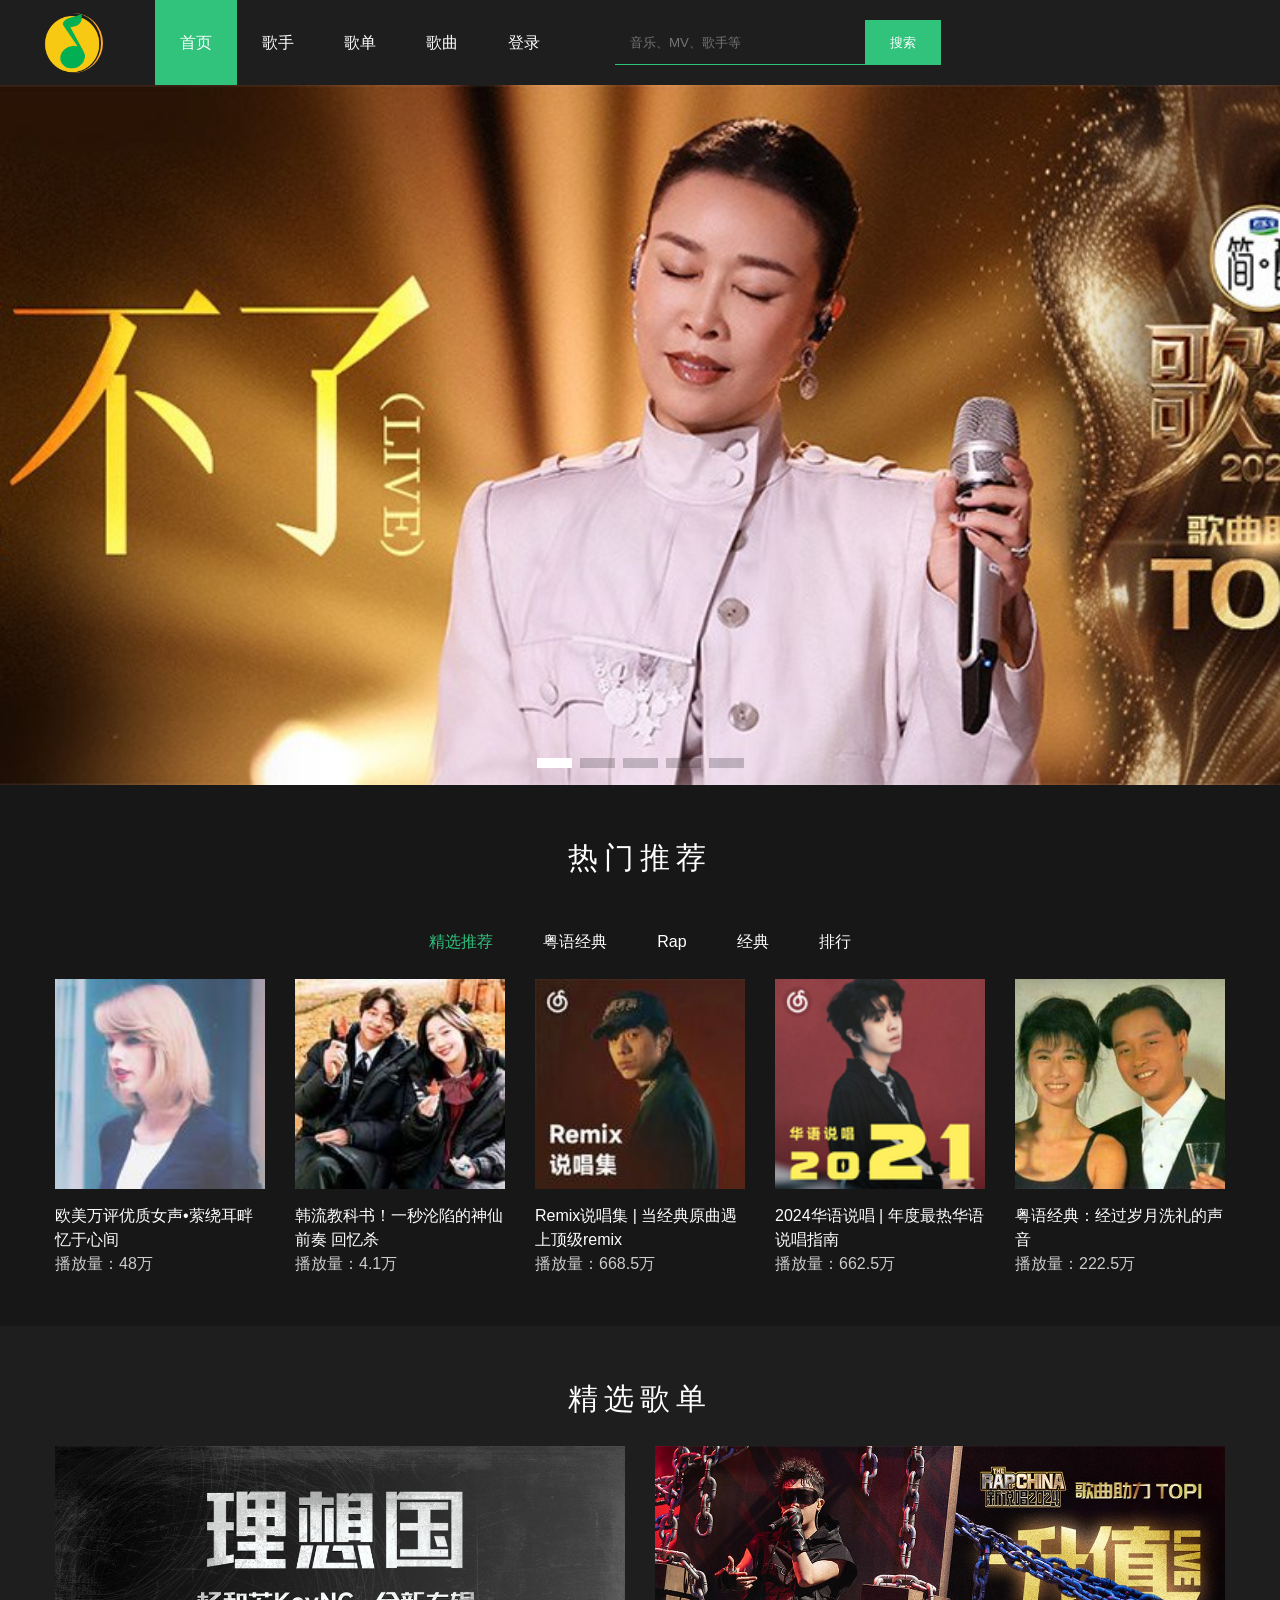
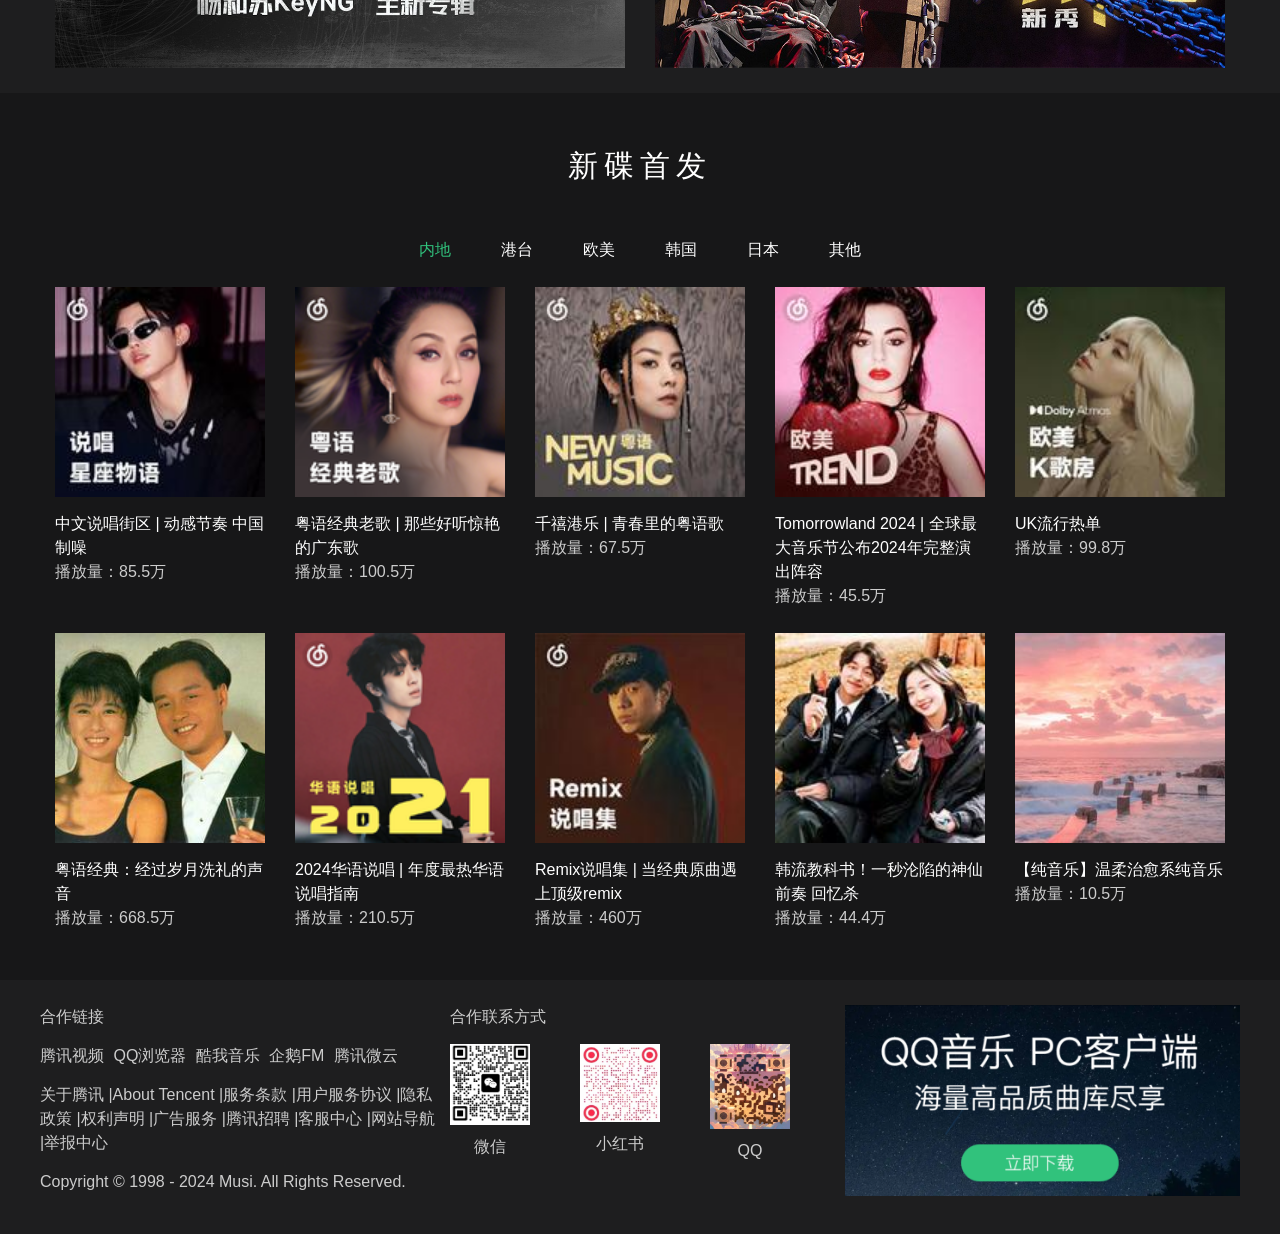
<file: HTML期末考核QQ音乐/index.html>
<!DOCTYPE html>
<html lang="en">

<head>
    <meta charset="UTF-8">
    <meta http-equiv="X-UA-Compatible" content="IE=edge">
    <meta name="viewport" content="width=device-width, initial-scale=1.0">
    <title>QQ音乐</title>
    <link rel="stylesheet" href="css/web1.css">
    <link rel="stylesheet" href="css/web2.css">
	<link rel="stylesheet" href="css/web3.css">
</head>

<body>
    <!-- 头部 -->
    <header class="header">
        <div class="w nav">
             <a href="#" class="logo">
                <img src="images/logo.png" alt="">
            </a> 
            <ul class="nav-meau">
                <li class="active">
				<a href="index.html">首页</a>
				<ul class="secondary-nav">
				   <li><a href="web5.html">热榜</a></li>
				   <li><a href="web5.html">热榜</a></li>
				   <li><a href="web5.html">热榜</a></li>
				</ul>
				</li>
                <li><a href="web1.html">歌手</a></li>
                <li><a href="web2.html">歌单</a></li>
                <li><a href="web3.html">歌曲</a></li>
                <li><a href="web4.html">登录</a></li>
            </ul>
            <div class="search">
                <input type="text" name="" id="" placeholder="音乐、MV、歌手等"><button>搜索</button>
            </div>
        </div>
    </header>
    <!-- 轮播图 -->
    <div class="bannerSwiper">
        <!-- Swiper -->
        <div class="swiper mySwiper">
            <div class="swiper-wrapper">
                <div class="swiper-slide"><img src="./images/b1.jpg" alt=""></div>
                <div class="swiper-slide"><img src="./images/b2.jpg" alt=""></div>
                <div class="swiper-slide"><img src="./images/b3.jpg" alt=""></div>
                <div class="swiper-slide"><img src="./images/b4.jpg" alt=""></div>
                <div class="swiper-slide"><img src="./images/b5.jpg" alt=""></div>
            </div>
            <div class="swiper-pagination"></div>
        </div>
    </div>
    <!-- 模块1 -->
    <div class="content bg1 py-3">
        <div class="w">
            <h2 class="title">热门推荐</h2>
            <ul class="list-row">
                <li class="active"><a href="#">精选推荐</a></li>
                <li><a href="#">粤语经典</a></li>
                <li><a href="#">Rap</a></li>
                <li><a href="#">经典</a></li>
                <li><a href="#">排行</a></li>
            </ul>
            <div class="list">
                <div class="col-2">
                    <div class="card">
                        <div class="pic">
                            <img src="images/pic1.jpg" alt="">
                            <i></i>
                        </div>
                        <p><a href="#">欧美万评优质女声•萦绕耳畔忆于心间</a></p>
                        <span>播放量：48万</span>
                    </div>
                </div>
                <div class="col-2">
                    <div class="card">
                        <div class="pic">
                            <img src="images/pic2.jpg" alt="">
                            <i></i>
                        </div>
                        <p><a href="#">韩流教科书！一秒沦陷的神仙前奏 回忆杀</a></p>
                        <span>播放量：4.1万</span>
                    </div>
                </div>
                <div class="col-2">
                    <div class="card">
                        <div class="pic">
                            <img src="images/pic3.jpg" alt="">
                            <i></i>
                        </div>
                        <p><a href="#">Remix说唱集 | 当经典原曲遇上顶级remix</a></p>
                        <span>播放量：668.5万</span>
                    </div>
                </div>
                <div class="col-2">
                    <div class="card">
                        <div class="pic">
                            <img src="images/pic4.jpg" alt="">
                            <i></i>
                        </div>
                        <p><a href="#">2024华语说唱 | 年度最热华语说唱指南</a></p>
                        <span>播放量：662.5万</span>
                    </div>
                </div>
                <div class="col-2">
                    <div class="card">
                        <div class="pic">
                            <img src="images/pic5.jpg" alt="">
                            <i></i>
                        </div>
                        <p><a href="#">粤语经典：经过岁月洗礼的声音</a></p>
                        <span>播放量：222.5万</span>
                    </div>
                </div>

            </div>
        </div>
    </div>
    <div class="content py-3">
        <div class="w">
            <h2 class="title">精选歌单</h2>
            <div class="list">
                <div class="col-5">
                    <img src="images/b3.jpg" alt="">
                </div>
                <div class="col-5">
                    <img src="images/b6.jpg" alt="">
                </div>
            </div>
        </div>
    </div>
    <!-- 模块2 -->
    <div class="content bg1 py-3">
        <div class="w">
            <h2 class="title">新碟首发</h2>
            <ul class="list-row">
                <li class="active"><a href="#">内地</a></li>
                <li><a href="#">港台</a></li>
                <li><a href="#">欧美</a></li>
                <li><a href="#">韩国</a></li>
                <li><a href="#">日本</a></li>
                <li><a href="#">其他</a></li>
            </ul>
            <div class="list">
                <div class="list">
                    <div class="col-2">
                        <div class="card">
                            <div class="pic">
                                <img src="images/pic6.jpg" alt="">
                                <i></i>
                            </div>
                            <p><a href="#">中文说唱街区 | 动感节奏 中国制噪</a></p>
                            <span>播放量：85.5万</span>
                        </div>
                    </div>
                    <div class="col-2">
                        <div class="card">
                            <div class="pic">
                                <img src="images/pic7.jpg" alt="">
                                <i></i>
                            </div>
                            <p><a href="#">粤语经典老歌 | 那些好听惊艳的广东歌</a></p>
                            <span>播放量：100.5万</span>
                        </div>
                    </div>
                    <div class="col-2">
                        <div class="card">
                            <div class="pic">
                                <img src="images/pic8.jpg" alt="">
                                <i></i>
                            </div>
                            <p><a href="#">千禧港乐 | 青春里的粤语歌</a></p>
                            <span>播放量：67.5万</span>
                        </div>
                    </div>
                    <div class="col-2">
                        <div class="card">
                            <div class="pic">
                                <img src="images/pic9.jpg" alt="">
                                <i></i>
                            </div>
                            <p><a href="#">Tomorrowland 2024 | 全球最大音乐节公布2024年完整演出阵容</a></p>
                            <span>播放量：45.5万</span>
                        </div>
                    </div>
                    <div class="col-2">
                        <div class="card">
                            <div class="pic">
                                <img src="images/pic10.jpg" alt="">
                                <i></i>
                            </div>
                            <p><a href="#">UK流行热单</a></p>
                            <span>播放量：99.8万</span>
                        </div>
                    </div>
                    <div class="col-2">
                        <div class="card">
                            <div class="pic">
                                <img src="images/pic5.jpg" alt="">
                                <i></i>
                            </div>
                            <p><a href="#">粤语经典：经过岁月洗礼的声音</a></p>
                            <span>播放量：668.5万</span>
                        </div>
                    </div>
                    <div class="col-2">
                        <div class="card">
                            <div class="pic">
                                <img src="images/pic4.jpg" alt="">
                                <i></i>
                            </div>
                            <p><a href="#">2024华语说唱 | 年度最热华语说唱指南</a></p>
                            <span>播放量：210.5万</span>
                        </div>
                    </div>
                    <div class="col-2">
                        <div class="card">
                            <div class="pic">
                                <img src="images/pic3.jpg" alt="">
                                <i></i>
                            </div>
                            <p><a href="#">Remix说唱集 | 当经典原曲遇上顶级remix</a></p>
                            <span>播放量：460万</span>
                        </div>
                    </div>
                    <div class="col-2">
                        <div class="card">
                            <div class="pic">
                                <img src="images/pic2.jpg" alt="">
                                <i></i>
                            </div>
                            <p><a href="#">韩流教科书！一秒沦陷的神仙前奏 回忆杀</a></p>
                            <span>播放量：44.4万</span>
                        </div>
                    </div>
                    <div class="col-2">
                        <div class="card">
                            <div class="pic">
                                <img src="images/pic11.jpg" alt="">
                                <i></i>
                            </div>
                            <p><a href="#">【纯音乐】温柔治愈系纯音乐</a></p>
                            <span>播放量：10.5万</span>
                        </div>
                    </div>

                </div>
            </div>
        </div>
    </div>
    <!-- 底部1 -->
    <footer class="footer py-3">
        <div class="w">
            <div class="links">
                <div class="tit">合作链接</div>
                <a href="#">腾讯视频</a>
                <a href="#">QQ浏览器</a>
                <a href="#">酷我音乐</a>
                <a href="#">企鹅FM</a>
				<a href="#">腾讯微云</a>
				<p class="mt-2">关于腾讯 |About Tencent |服务条款 |用户服务协议 |隐私政策 |权利声明 |广告服务 |腾讯招聘 |客服中心 |网站导航 |举报中心</p>
                <p class="mt-2">Copyright © 1998 - 2024 Musi. All Rights Reserved.</p>
            </div>
            <div class="copy">
                <div class="tit">合作联系方式</div>
                <div class="list">
                    <div class="item">
                        <img src="./images/weixin.jpg" alt="">
                        <p>微信</p>
                    </div>
					<div class="item">
                        <img src="./images/xhs.jpg" alt="">
                        <p>小红书</p>
                    </div>
                    <div class="item">
                        <img src="./images/qq.jpg" alt="">
                        <p>QQ</p>
                    </div>
                </div>
            </div>
            <div class="copy">
				<a href="https://y.qq.com/download/index.html"><img src="./images/qqmusic.png" alt=""></a>
            </div>
        </div>
    </footer>
    <!-- 轮播图js -->
    <script src="js/web1.js"></script>

    <!-- Initialize Swiper -->
    <script>
        var swiper = new Swiper(".mySwiper", {
            spaceBetween: 30,
            autoplay: {
                delay: 3000,
                stopOnLastSlide: false,
                disableOnInteraction: true,
            },
            pagination: {
                el: ".swiper-pagination",
                clickable: true,
            },
        });
    </script>
</body>

</html>
</file>
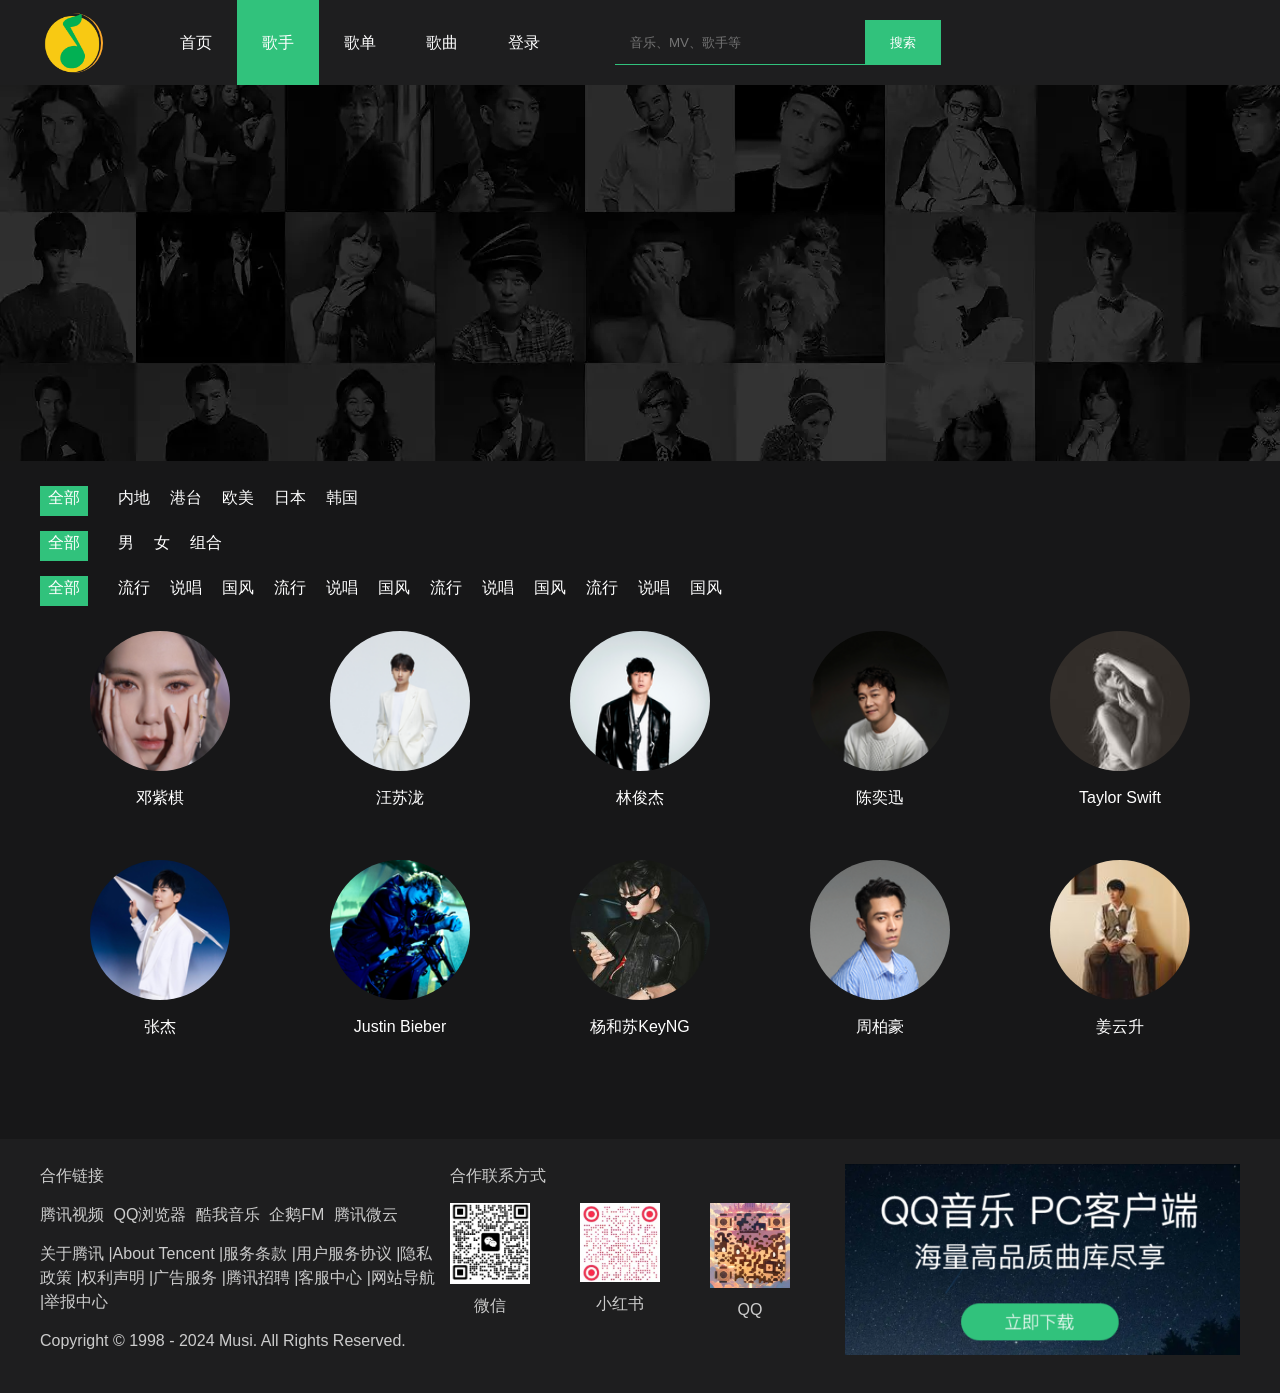
<file: HTML期末考核QQ音乐/web1.html>
<!DOCTYPE html>
<html lang="en">

<head>
    <meta charset="UTF-8">
    <meta http-equiv="X-UA-Compatible" content="IE=edge">
    <meta name="viewport" content="width=device-width, initial-scale=1.0">
    <title>QQ音乐</title>
    <link rel="stylesheet" href="css/web2.css">
</head>

<body>
    <!-- 头部 -->
    <header class="header">
        <div class="w nav">
             <a href="#" class="logo">
                <img src="images/logo.png" alt="">
            </a> 
            <ul class="nav-meau">
                <li><a href="index.html">首页</a></li>
                <li class="active"><a href="web1.html">歌手</a></li>
                <li><a href="web2.html">歌单</a></li>
                <li><a href="web3.html">歌曲</a></li>
                <li><a href="web4.html">登录</a></li>
            </ul>
            <div class="search">
                <input type="text" name="" id="" placeholder="音乐、MV、歌手等"><button>搜索</button>
            </div>
        </div>
    </header>
    <!-- 横幅 -->
    <div class="banner"></div>
    <!-- 歌手 主体 -->
    <div class="contentSinger py-3 bg1">
        <div class="w">
            <ul class="list-select">
                <li class="list-all"><a href="#">全部</a></li>
                <li><a href="#">内地</a></li>
                <li><a href="#">港台</a></li>
                <li><a href="#">欧美</a></li>
                <li><a href="#">日本</a></li>
                <li><a href="#">韩国</a></li>
            </ul>
            <ul class="list-select ">
                <li class="list-all"><a href="#">全部</a></li>
                <li><a href="#">男</a></li>
                <li><a href="#">女</a></li>
                <li><a href="#">组合</a></li>
            </ul>
            <ul class="list-select ">
                <li class="list-all"><a href="#">全部</a></li>
                <li><a href="#">流行</a></li>
                <li><a href="#">说唱</a></li>
                <li><a href="#">国风</a></li>
                <li><a href="#">流行</a></li>
                <li><a href="#">说唱</a></li>
                <li><a href="#">国风</a></li>
                <li><a href="#">流行</a></li>
                <li><a href="#">说唱</a></li>
                <li><a href="#">国风</a></li>
                <li><a href="#">流行</a></li>
                <li><a href="#">说唱</a></li>
                <li><a href="#">国风</a></li>
            </ul>
        </div>
        <div class="w list py-3">
            <div class="card-bdr">
                <img src="images/GEM.jpg" alt="">
                <a href="#">邓紫棋</a>
            </div>
            <div class="card-bdr">
                <img src="images/wsl.jpg" alt="">
                <a href="#">汪苏泷</a>
            </div>
            <div class="card-bdr">
                <img src="images/ljj.jpg" alt="">
                <a href="#">林俊杰</a>
            </div>
            <div class="card-bdr">
                <img src="images/eason.jpg" alt="">
                <a href="#">陈奕迅</a>
            </div>
            <div class="card-bdr">
                <img src="images/TW.jpg" alt="">
                <a href="#">Taylor Swift</a>
            </div>
            <div class="card-bdr">
                <img src="images/zj.jpg" alt="">
                <a href="#">张杰</a>
            </div>
            <div class="card-bdr">
                <img src="images/JB.jpg" alt="">
                <a href="#">Justin Bieber</a>
            </div>
            <div class="card-bdr">
                <img src="images/ss1.jpg" alt="">
                <a href="#">杨和苏KeyNG</a>
            </div>
            <div class="card-bdr">
                <img src="images/bh.jpg" alt="">
                <a href="#">周柏豪</a>
            </div>
            <div class="card-bdr">
                <img src="images/ys.jpg" alt="">
                <a href="#">姜云升</a>
            </div>
        </div>
    </div>
    <!-- 底部1 -->
    <footer class="footer py-3">
        <div class="w">
            <div class="links">
                <div class="tit">合作链接</div>
                <a href="#">腾讯视频</a>
                <a href="#">QQ浏览器</a>
                <a href="#">酷我音乐</a>
                <a href="#">企鹅FM</a>
				<a href="#">腾讯微云</a>
				<p class="mt-2">关于腾讯 |About Tencent |服务条款 |用户服务协议 |隐私政策 |权利声明 |广告服务 |腾讯招聘 |客服中心 |网站导航 |举报中心</p>
                <p class="mt-2">Copyright © 1998 - 2024 Musi. All Rights Reserved.</p>
            </div>
            <div class="copy">
                <div class="tit">合作联系方式</div>
                <div class="list">
                    <div class="item">
                        <img src="./images/weixin.jpg" alt="">
                        <p>微信</p>
                    </div>
					<div class="item">
                        <img src="./images/xhs.jpg" alt="">
                        <p>小红书</p>
                    </div>
                    <div class="item">
                        <img src="./images/qq.jpg" alt="">
                        <p>QQ</p>
                    </div>
                </div>
            </div>
            <div class="copy">
				<a href="https://y.qq.com/download/index.html"><img src="./images/qqmusic.png" alt=""></a>
            </div>
        </div>
</body>
</footer>
</html>
</file>
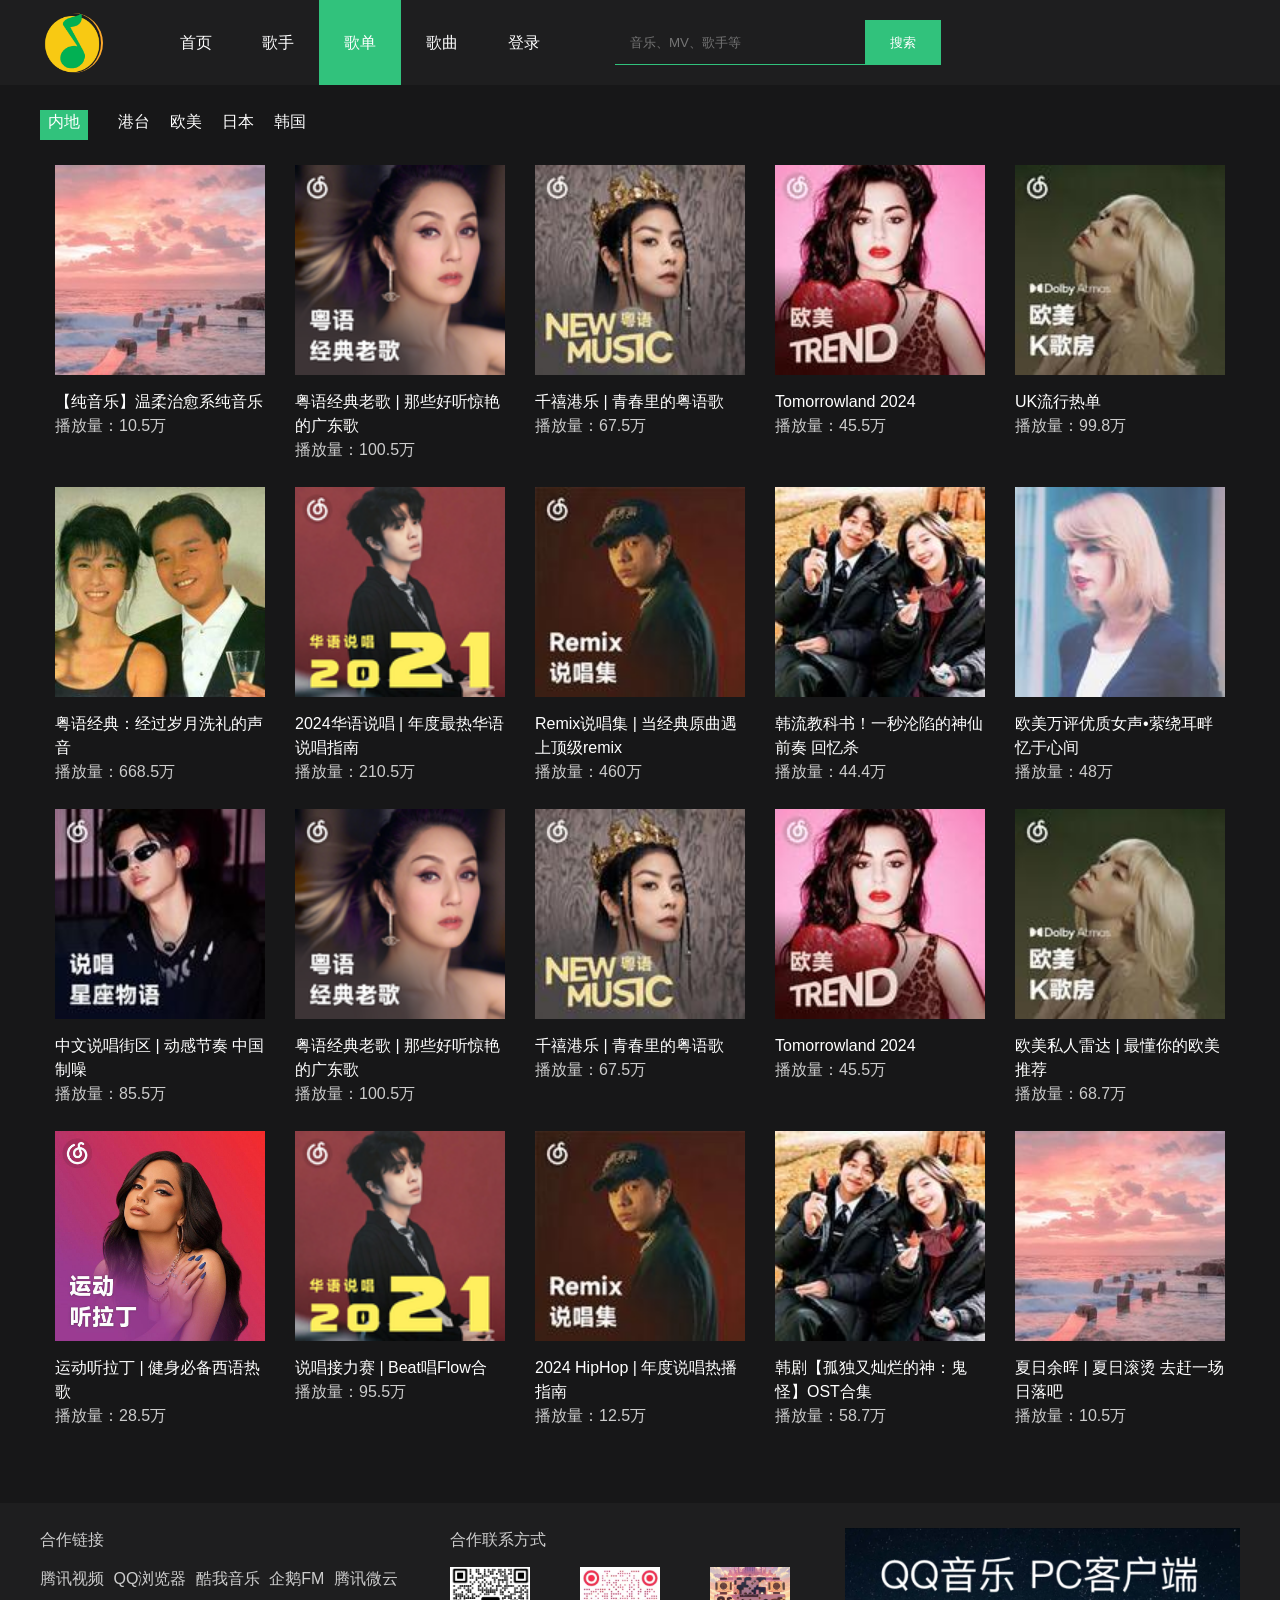
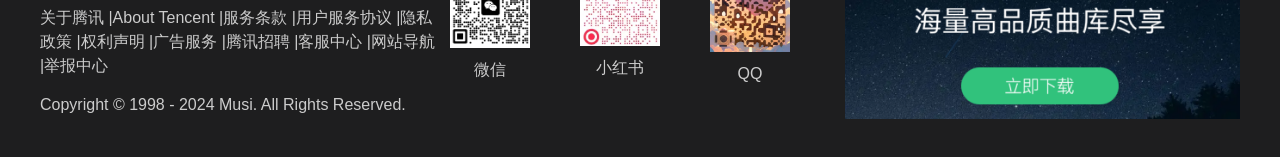
<file: HTML期末考核QQ音乐/web2.html>
<!DOCTYPE html>
<html lang="en">

<head>
    <meta charset="UTF-8">
    <meta http-equiv="X-UA-Compatible" content="IE=edge">
    <meta name="viewport" content="width=device-width, initial-scale=1.0">
    <title>QQ音乐</title>
    <link rel="stylesheet" href="css/web2.css">
</head>

<body>
    <!-- 头部 -->
    <header class="header">
        <div class="w nav">
             <!-- 解除注释即可 -->
             <a href="#" class="logo">
                <img src="images/logo.png" alt="">
            </a> 
            <ul class="nav-meau">
                <li><a href="index.html">首页</a></li>
                <li><a href="web1.html">歌手</a></li>
                <li class="active"><a href="web2.html">歌单</a></li>
                <li><a href="web3.html">歌曲</a></li>
                <li><a href="web4.html">登录</a></li>
            </ul>
            <div class="search">
                <input type="text" name="" id="" placeholder="音乐、MV、歌手等"><button>搜索</button>
            </div>
        </div>
    </header>
    <!-- 歌单主体 -->
    <div class="contentSongList py-3 bg1">
        <div class="w">
            <ul class="list-select">
                <li class="list-all"><a href="#">内地</a></li>
                <li><a href="#">港台</a></li>
                <li><a href="#">欧美</a></li>
                <li><a href="#">日本</a></li>
                <li><a href="#">韩国</a></li>
            </ul>

        </div>
        <div class="list w py-3">
            <div class="list">
                <div class="col-2">
                    <div class="card">
                        <div class="pic">
                            <img src="images/pic11.jpg" alt="">
                            <i></i>
                        </div>
                        <p><a href="#">【纯音乐】温柔治愈系纯音乐</a></p>
                        <span>播放量：10.5万</span>
                    </div>
                </div>
                <div class="col-2">
                    <div class="card">
                        <div class="pic">
                            <img src="images/pic7.jpg" alt="">
                            <i></i>
                        </div>
                        <p><a href="#">粤语经典老歌 | 那些好听惊艳的广东歌</a></p>
                        <span>播放量：100.5万</span>
                    </div>
                </div>
                <div class="col-2">
                    <div class="card">
                        <div class="pic">
                            <img src="images/pic8.jpg" alt="">
                            <i></i>
                        </div>
                        <p><a href="#">千禧港乐 | 青春里的粤语歌</a></p>
                        <span>播放量：67.5万</span>
                    </div>
                </div>
                <div class="col-2">
                    <div class="card">
                        <div class="pic">
                            <img src="images/pic9.jpg" alt="">
                            <i></i>
                        </div>
                        <p><a href="#">Tomorrowland 2024</a></p>
                        <span>播放量：45.5万</span>
                    </div>
                </div>
                <div class="col-2">
                    <div class="card">
                        <div class="pic">
                            <img src="images/pic10.jpg" alt="">
                            <i></i>
                        </div>
                        <p><a href="#">UK流行热单</a></p>
                        <span>播放量：99.8万</span>
                    </div>
                </div>
                <div class="col-2">
                    <div class="card">
                        <div class="pic">
                            <img src="images/pic5.jpg" alt="">
                            <i></i>
                        </div>
                        <p><a href="#">粤语经典：经过岁月洗礼的声音</a></p>
                        <span>播放量：668.5万</span>
                    </div>
                </div>
                <div class="col-2">
                    <div class="card">
                        <div class="pic">
                            <img src="images/pic4.jpg" alt="">
                            <i></i>
                        </div>
                        <p><a href="#">2024华语说唱 | 年度最热华语说唱指南</a></p>
                        <span>播放量：210.5万</span>
                    </div>
                </div>
                <div class="col-2">
                    <div class="card">
                        <div class="pic">
                            <img src="images/pic3.jpg" alt="">
                            <i></i>
                        </div>
                        <p><a href="#">Remix说唱集 | 当经典原曲遇上顶级remix</a></p>
                        <span>播放量：460万</span>
                    </div>
                </div>
                <div class="col-2">
                    <div class="card">
                        <div class="pic">
                            <img src="images/pic2.jpg" alt="">
                            <i></i>
                        </div>
                        <p><a href="#">韩流教科书！一秒沦陷的神仙前奏 回忆杀</a></p>
                        <span>播放量：44.4万</span>
                    </div>
                </div>
                <div class="col-2">
                    <div class="card">
                        <div class="pic">
                            <img src="images/pic1.jpg" alt="">
                            <i></i>
                        </div>
                        <p><a href="#">欧美万评优质女声•萦绕耳畔忆于心间</a></p>
                        <span>播放量：48万</span>
                    </div>
                </div>
                <div class="col-2">
                    <div class="card">
                        <div class="pic">
                            <img src="images/pic6.jpg" alt="">
                            <i></i>
                        </div>
                        <p><a href="#">中文说唱街区 | 动感节奏 中国制噪</a></p>
                        <span>播放量：85.5万</span>
                    </div>
                </div>
                <div class="col-2">
                    <div class="card">
                        <div class="pic">
                            <img src="images/pic7.jpg" alt="">
                            <i></i>
                        </div>
                        <p><a href="#">粤语经典老歌 | 那些好听惊艳的广东歌</a></p>
                        <span>播放量：100.5万</span>
                    </div>
                </div>
                <div class="col-2">
                    <div class="card">
                        <div class="pic">
                            <img src="images/pic8.jpg" alt="">
                            <i></i>
                        </div>
                        <p><a href="#">千禧港乐 | 青春里的粤语歌</a></p>
                        <span>播放量：67.5万</span>
                    </div>
                </div>
                <div class="col-2">
                    <div class="card">
                        <div class="pic">
                            <img src="images/pic9.jpg" alt="">
                            <i></i>
                        </div>
                        <p><a href="#">Tomorrowland 2024</a></p>
                        <span>播放量：45.5万</span>
                    </div>
                </div>
                <div class="col-2">
                    <div class="card">
                        <div class="pic">
                            <img src="images/pic10.jpg" alt="">
                            <i></i>
                        </div>
                        <p><a href="#">欧美私人雷达 | 最懂你的欧美推荐</a></p>
                        <span>播放量：68.7万</span>
                    </div>
                </div>
                <div class="col-2">
                    <div class="card">
                        <div class="pic">
                            <img src="images/pic12.jpg" alt="">
                            <i></i>
                        </div>
                        <p><a href="#">运动听拉丁 | 健身必备西语热歌</a></p>
                        <span>播放量：28.5万</span>
                    </div>
                </div>
                <div class="col-2">
                    <div class="card">
                        <div class="pic">
                            <img src="images/pic4.jpg" alt="">
                            <i></i>
                        </div>
                        <p><a href="#">说唱接力赛 | Beat唱Flow合</a></p>
                        <span>播放量：95.5万</span>
                    </div>
                </div>
                <div class="col-2">
                    <div class="card">
                        <div class="pic">
                            <img src="images/pic3.jpg" alt="">
                            <i></i>
                        </div>
                        <p><a href="#">2024 HipHop | 年度说唱热播指南</a></p>
                        <span>播放量：12.5万</span>
                    </div>
                </div>
                <div class="col-2">
                    <div class="card">
                        <div class="pic">
                            <img src="images/pic2.jpg" alt="">
                            <i></i>
                        </div>
                        <p><a href="#">韩剧【孤独又灿烂的神：鬼怪】OST合集</a></p>
                        <span>播放量：58.7万</span>
                    </div>
                </div>
                <div class="col-2">
                    <div class="card">
                        <div class="pic">
                            <img src="images/pic11.jpg" alt="">
                            <i></i>
                        </div>
                        <p><a href="#">夏日余晖 | 夏日滚烫 去赶一场日落吧</a></p>
                        <span>播放量：10.5万</span>
                    </div>
                </div>

            </div>
        </div>
    </div>
    <!-- 底部1 -->
        <footer class="footer py-3">
        <div class="w">
            <div class="links">
                <div class="tit">合作链接</div>
                <a href="#">腾讯视频</a>
                <a href="#">QQ浏览器</a>
                <a href="#">酷我音乐</a>
                <a href="#">企鹅FM</a>
				<a href="#">腾讯微云</a>
				<p class="mt-2">关于腾讯 |About Tencent |服务条款 |用户服务协议 |隐私政策 |权利声明 |广告服务 |腾讯招聘 |客服中心 |网站导航 |举报中心</p>
                <p class="mt-2">Copyright © 1998 - 2024 Musi. All Rights Reserved.</p>
            </div>
            <div class="copy">
                <div class="tit">合作联系方式</div>
                <div class="list">
                    <div class="item">
                        <img src="./images/weixin.jpg" alt="">
                        <p>微信</p>
                    </div>
					<div class="item">
                        <img src="./images/xhs.jpg" alt="">
                        <p>小红书</p>
                    </div>
                    <div class="item">
                        <img src="./images/qq.jpg" alt="">
                        <p>QQ</p>
                    </div>
                </div>
            </div>
            <div class="copy">
				<a href="https://y.qq.com/download/index.html"><img src="./images/qqmusic.png" alt=""></a>
            </div>
        </div>
</footer>
</body>
</html>
</file>
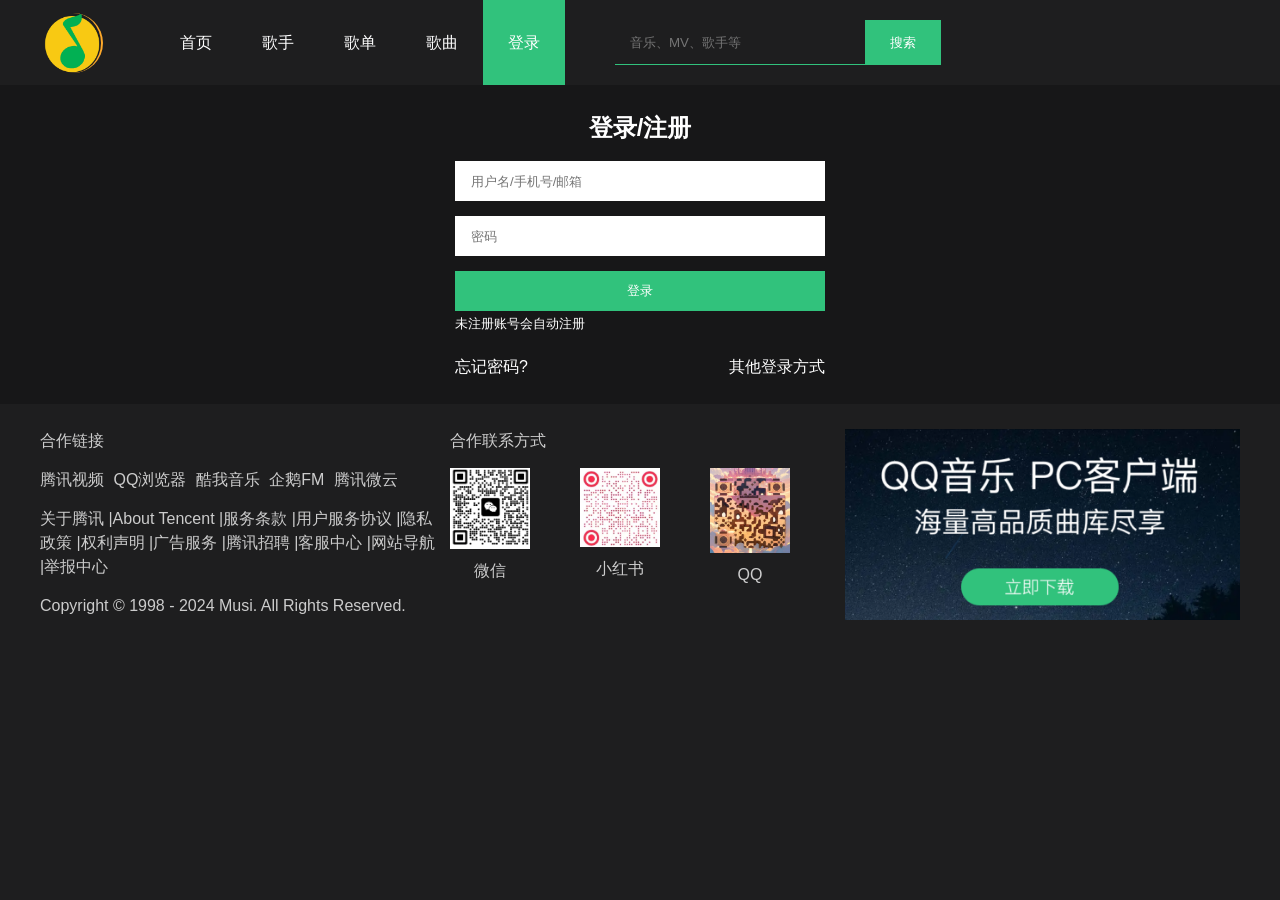
<file: HTML期末考核QQ音乐/web4.html>
<!DOCTYPE html>
<html lang="en">

<head>
    <meta charset="UTF-8">
    <meta http-equiv="X-UA-Compatible" content="IE=edge">
    <meta name="viewport" content="width=device-width, initial-scale=1.0">
    <title>QQ音乐</title>
    <link rel="stylesheet" href="css/web2.css">
</head>

<body>
    <!-- 头部 -->
    <header class="header">
        <div class="w nav">
            <!-- 解除注释即可 -->
             <a href="#" class="logo">
                <img src="images/logo.png" alt="">
            </a> 
            <ul class="nav-meau">
                <li><a href="index.html">首页</a></li>
                <li><a href="web1.html">歌手</a></li>
                <li><a href="web2.html">歌单</a></li>
                <li><a href="web3.html">歌曲</a></li>
                <li class="active"><a href="web4.html">登录</a></li>
            </ul>
            <div class="search">
                <input type="text" name="" id="" placeholder="音乐、MV、歌手等"><button>搜索</button>
            </div>
        </div>
    </header>
    <!-- 登录/注册 主体 -->
    <div class="contentLogin py-3 bg1">
        <div class="login">
            <h2>登录/注册</h2>
            <div class="ipt">
                <input type="text" name="" id="" placeholder="用户名/手机号/邮箱">
            </div>
            <div class="ipt">
                <input type="text" name="" id="" placeholder="密码">
            </div>
            <button>登录</button>
            <small>未注册账号会自动注册</small>
            <p><a href="#">忘记密码?</a><a href="#">其他登录方式</a></p>
        </div>
    </div>
    <!-- 底部1 -->
    <footer class="footer py-3">
        <div class="w">
            <div class="links">
                <div class="tit">合作链接</div>
                <a href="#">腾讯视频</a>
                <a href="#">QQ浏览器</a>
                <a href="#">酷我音乐</a>
                <a href="#">企鹅FM</a>
				<a href="#">腾讯微云</a>
				<p class="mt-2">关于腾讯 |About Tencent |服务条款 |用户服务协议 |隐私政策 |权利声明 |广告服务 |腾讯招聘 |客服中心 |网站导航 |举报中心</p>
                <p class="mt-2">Copyright © 1998 - 2024 Musi. All Rights Reserved.</p>
            </div>
            <div class="copy">
                <div class="tit">合作联系方式</div>
                <div class="list">
                    <div class="item">
                        <img src="./images/weixin.jpg" alt="">
                        <p>微信</p>
                    </div>
					<div class="item">
                        <img src="./images/xhs.jpg" alt="">
                        <p>小红书</p>
                    </div>
                    <div class="item">
                        <img src="./images/qq.jpg" alt="">
                        <p>QQ</p>
                    </div>
                </div>
            </div>
            <div class="copy">
				<a href="https://y.qq.com/download/index.html"><img src="./images/qqmusic.png" alt=""></a>
            </div>
        </div>
</footer>
	</body>
</html>
</file>
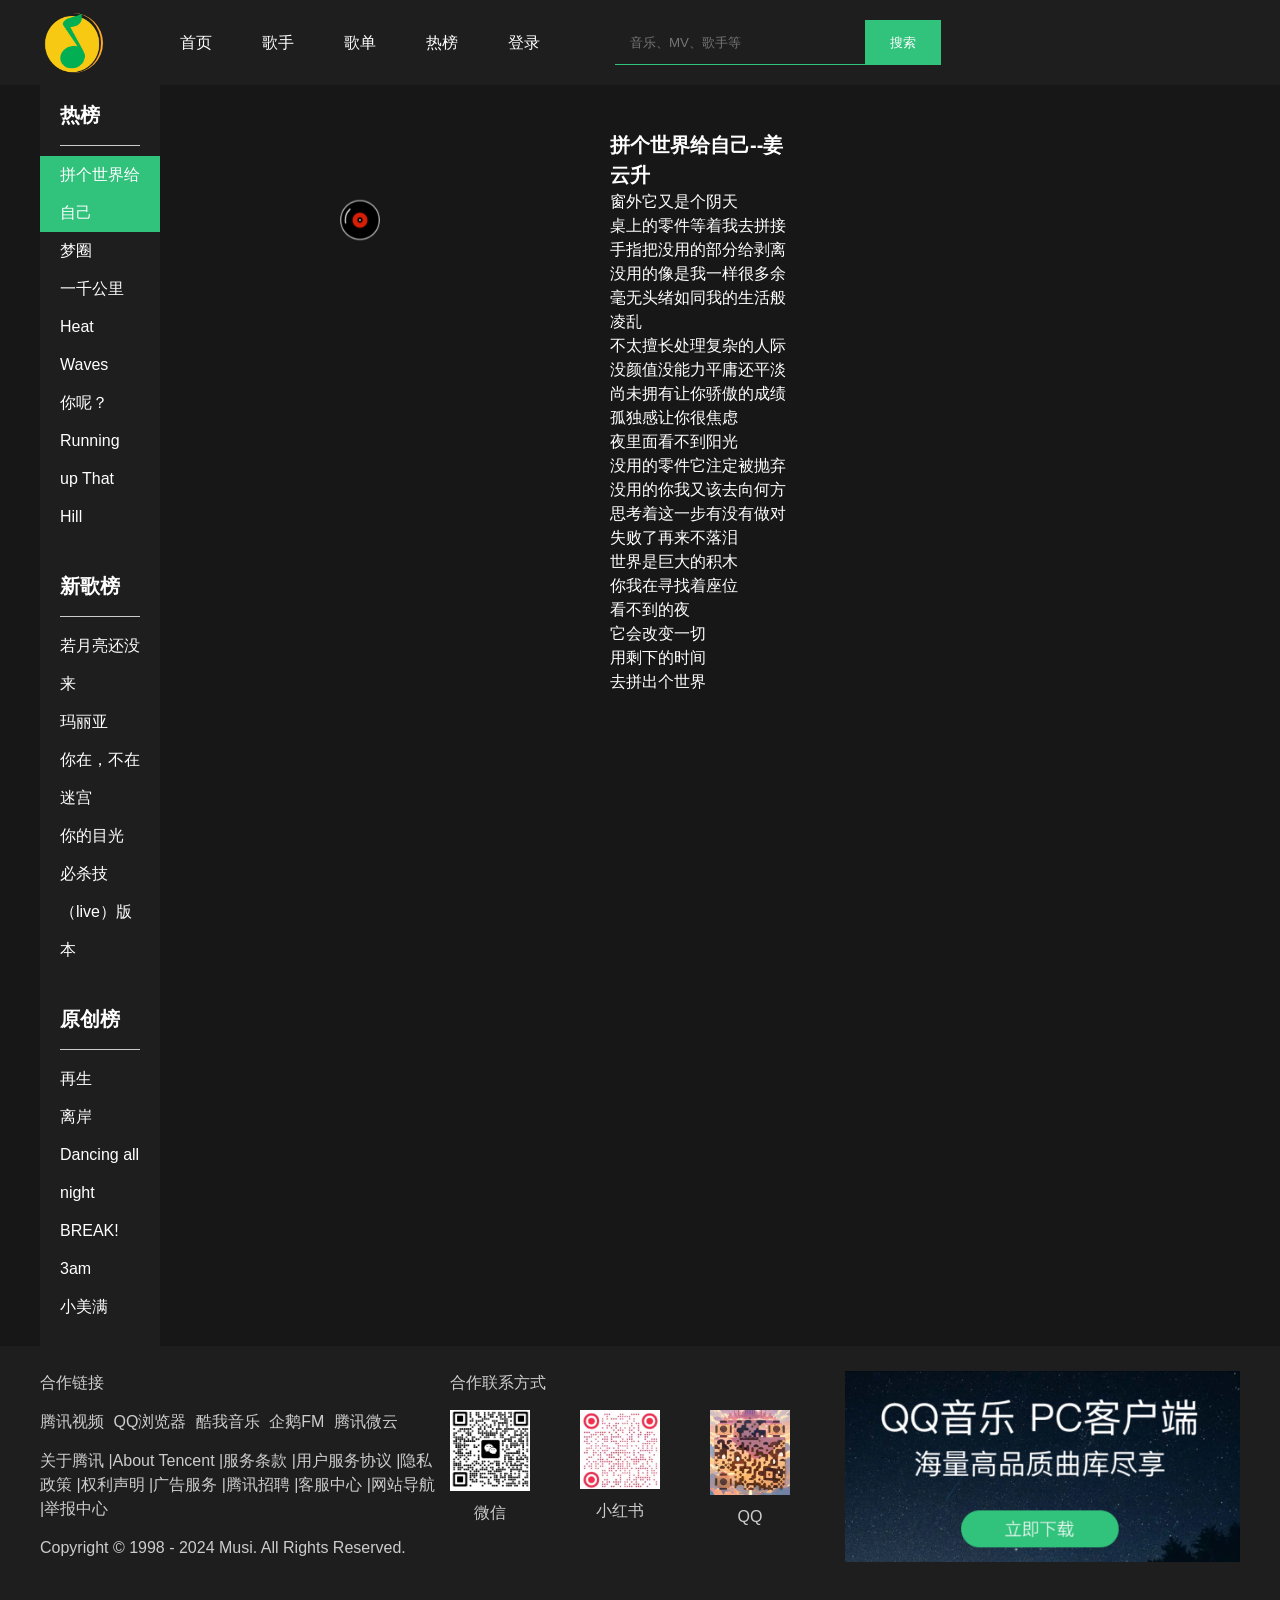
<file: HTML期末考核QQ音乐/web5.html>
<!DOCTYPE html>
<html lang="en">

<head>
    <meta charset="UTF-8">
    <meta http-equiv="X-UA-Compatible" content="IE=edge">
    <meta name="viewport" content="width=device-width, initial-scale=1.0">
    <title>QQ音乐</title>
    <link rel="stylesheet" href="css/web2.css">
	<link rel="stylesheet" href="css/web3.css">
</head>

<body>
    <!-- 头部 -->
    <header class="header">
        <div class="w nav">
             <a href="#" class="logo">
                <img src="images/logo.png" alt="">
            </a> 
            <ul class="nav-meau">
                <li><a href="index.html">首页</a></li>
                <li><a href="web1.html">歌手</a></li>
                <li><a href="web2.html">歌单</a></li>
                <li><a href="web5.html">热榜</a></li>
                <li><a href="web4.html">登录</a></li>
            </ul>
            <div class="search">
                <input type="text" name="" id="" placeholder="音乐、MV、歌手等"><button>搜索</button>
            </div>
        </div>
    </header>
    <div class="contentSong py-3 bg1">
        <div class="w d-flex">
            <div class="contentSong-l bg2">
                <ul class="list-col">
                    <li class="first">热榜</li>
                    <li class="active"><a href="#">拼个世界给自己</a></li>
                    <li><a href="#">梦圈</a></li>
                    <li><a href="#">一千公里</a></li>
                    <li><a href="#">Heat Waves</a></li>
                    <li><a href="#">你呢？</a></li>
                    <li><a href="#">Running up That Hill</a></li>
                </ul>
                <ul class="list-col">
                    <li class="first">新歌榜</li>
                    <li><a href="#">若月亮还没来</a></li>
                    <li><a href="#">玛丽亚</a></li>
                    <li><a href="#">你在，不在</a></li>
                    <li><a href="#">迷宫</a></li>
                    <li><a href="#">你的目光</a></li>
                    <li><a href="#">必杀技（live）版本</a></li>
                </ul>
                <ul class="list-col">
                    <li class="first">原创榜</li>
                    <li><a href="#">再生</a></li>
                    <li><a href="#">离岸</a></li>
                    <li><a href="#">Dancing all night</a></li>
                    <li><a href="#">BREAK!</a></li>
                    <li><a href="#">3am</a></li>
                    <li><a href="#">小美满</a></li>
                </ul>
            </div>
            <div class="music-play"><img src="images/music.png"></div>
			<div class="lyric-o"><font class="lyric">拼个世界给自己--姜云升</font>
				<p>窗外它又是个阴天</p>
				<p>桌上的零件等着我去拼接</p>
				<p>手指把没用的部分给剥离</p>
				<p>没用的像是我一样很多余</p>
				<p>毫无头绪如同我的生活般凌乱</p>
			    <p>不太擅长处理复杂的人际</p>
				<p>没颜值没能力平庸还平淡</p>
				<p>尚未拥有让你骄傲的成绩</p>
				<p>孤独感让你很焦虑</p>
				<p>夜里面看不到阳光</p>
				<p>没用的零件它注定被抛弃</p>
			    <p>没用的你我又该去向何方</p>
				<p>思考着这一步有没有做对</p>
				<p>失败了再来不落泪</p>
				<p>世界是巨大的积木</p>
				<p>你我在寻找着座位</p>
				<p>看不到的夜</p>
				<p>它会改变一切</p>
			    <p>用剩下的时间</p>
				<p>去拼出个世界</p>
			</div>
        </div>
    </div>

	<footer class="footer py-3">
        <div class="w">
            <div class="links">
                <div class="tit">合作链接</div>
                <a href="#">腾讯视频</a>
                <a href="#">QQ浏览器</a>
                <a href="#">酷我音乐</a>
                <a href="#">企鹅FM</a>
				<a href="#">腾讯微云</a>
				<p class="mt-2">关于腾讯 |About Tencent |服务条款 |用户服务协议 |隐私政策 |权利声明 |广告服务 |腾讯招聘 |客服中心 |网站导航 |举报中心</p>
                <p class="mt-2">Copyright © 1998 - 2024 Musi. All Rights Reserved.</p>
            </div>
            <div class="copy">
                <div class="tit">合作联系方式</div>
                <div class="list">
                    <div class="item">
                        <img src="./images/weixin.jpg" alt="">
                        <p>微信</p>
                    </div>
					<div class="item">
                        <img src="./images/xhs.jpg" alt="">
                        <p>小红书</p>
                    </div>
                    <div class="item">
                        <img src="./images/qq.jpg" alt="">
                        <p>QQ</p>
                    </div>
                </div>
            </div>
            <div class="copy">
				<a href="https://y.qq.com/download/index.html"><img src="./images/qqmusic.png" alt=""></a>
            </div>
        </div>
</footer>
</body>

</html>
</file>
<file: HTML期末考核QQ音乐/css/web1.css>
/**
 * Swiper 8.3.0
 * Most modern mobile touch slider and framework with hardware accelerated transitions
 * https://swiperjs.com
 *
 * Copyright 2014-2024 Vladimir Kharlampidi
 *
 * Released under the MIT License
 *
 * Released on: July 6, 2024
 */

@font-face{font-family:swiper-icons;src:url('data:application/font-woff;charset=utf-8;base64, [base64]//wADZ2x5ZgAAAywAAADMAAAD2MHtryVoZWFkAAABbAAAADAAAAA2E2+eoWhoZWEAAAGcAAAAHwAAACQC9gDzaG10eAAAAigAAAAZAAAArgJkABFsb2NhAAAC0AAAAFoAAABaFQAUGG1heHAAAAG8AAAAHwAAACAAcABAbmFtZQAAA/gAAAE5AAACXvFdBwlwb3N0AAAFNAAAAGIAAACE5s74hXjaY2BkYGAAYpf5Hu/j+W2+MnAzMYDAzaX6QjD6/4//Bxj5GA8AuRwMYGkAPywL13jaY2BkYGA88P8Agx4j+/8fQDYfA1AEBWgDAIB2BOoAeNpjYGRgYNBh4GdgYgABEMnIABJzYNADCQAACWgAsQB42mNgYfzCOIGBlYGB0YcxjYGBwR1Kf2WQZGhhYGBiYGVmgAFGBiQQkOaawtDAoMBQxXjg/wEGPcYDDA4wNUA2CCgwsAAAO4EL6gAAeNpj2M0gyAACqxgGNWBkZ2D4/wMA+xkDdgAAAHjaY2BgYGaAYBkGRgYQiAHyGMF8FgYHIM3DwMHABGQrMOgyWDLEM1T9/w8UBfEMgLzE////P/5//f/V/xv+r4eaAAeMbAxwIUYmIMHEgKYAYjUcsDAwsLKxc3BycfPw8jEQA/[base64]/uznmfPFBNODM2K7MTQ45YEAZqGP81AmGGcF3iPqOop0r1SPTaTbVkfUe4HXj97wYE+yNwWYxwWu4v1ugWHgo3S1XdZEVqWM7ET0cfnLGxWfkgR42o2PvWrDMBSFj/IHLaF0zKjRgdiVMwScNRAoWUoH78Y2icB/yIY09An6AH2Bdu/UB+yxopYshQiEvnvu0dURgDt8QeC8PDw7Fpji3fEA4z/PEJ6YOB5hKh4dj3EvXhxPqH/SKUY3rJ7srZ4FZnh1PMAtPhwP6fl2PMJMPDgeQ4rY8YT6Gzao0eAEA409DuggmTnFnOcSCiEiLMgxCiTI6Cq5DZUd3Qmp10vO0LaLTd2cjN4fOumlc7lUYbSQcZFkutRG7g6JKZKy0RmdLY680CDnEJ+UMkpFFe1RN7nxdVpXrC4aTtnaurOnYercZg2YVmLN/d/gczfEimrE/fs/bOuq29Zmn8tloORaXgZgGa78yO9/cnXm2BpaGvq25Dv9S4E9+5SIc9PqupJKhYFSSl47+Qcr1mYNAAAAeNptw0cKwkAAAMDZJA8Q7OUJvkLsPfZ6zFVERPy8qHh2YER+3i/BP83vIBLLySsoKimrqKqpa2hp6+jq6RsYGhmbmJqZSy0sraxtbO3sHRydnEMU4uR6yx7JJXveP7WrDycAAAAAAAH//wACeNpjYGRgYOABYhkgZgJCZgZNBkYGLQZtIJsFLMYAAAw3ALgAeNolizEKgDAQBCchRbC2sFER0YD6qVQiBCv/H9ezGI6Z5XBAw8CBK/m5iQQVauVbXLnOrMZv2oLdKFa8Pjuru2hJzGabmOSLzNMzvutpB3N42mNgZGBg4GKQYzBhYMxJLMlj4GBgAYow/P/PAJJhLM6sSoWKfWCAAwDAjgbRAAB42mNgYGBkAIIbCZo5IPrmUn0hGA0AO8EFTQAA');font-weight:400;font-style:normal}:root{--swiper-theme-color:#007aff}.swiper{margin-left:auto;margin-right:auto;position:relative;overflow:hidden;list-style:none;padding:0;z-index:1}.swiper-vertical>.swiper-wrapper{flex-direction:column}.swiper-wrapper{position:relative;width:100%;height:100%;z-index:1;display:flex;transition-property:transform;box-sizing:content-box}.swiper-android .swiper-slide,.swiper-wrapper{transform:translate3d(0px,0,0)}.swiper-pointer-events{touch-action:pan-y}.swiper-pointer-events.swiper-vertical{touch-action:pan-x}.swiper-slide{flex-shrink:0;width:100%;height:100%;position:relative;transition-property:transform}.swiper-slide-invisible-blank{visibility:hidden}.swiper-autoheight,.swiper-autoheight .swiper-slide{height:auto}.swiper-autoheight .swiper-wrapper{align-items:flex-start;transition-property:transform,height}.swiper-backface-hidden .swiper-slide{transform:translateZ(0);-webkit-backface-visibility:hidden;backface-visibility:hidden}.swiper-3d,.swiper-3d.swiper-css-mode .swiper-wrapper{perspective:1200px}.swiper-3d .swiper-cube-shadow,.swiper-3d .swiper-slide,.swiper-3d .swiper-slide-shadow,.swiper-3d .swiper-slide-shadow-bottom,.swiper-3d .swiper-slide-shadow-left,.swiper-3d .swiper-slide-shadow-right,.swiper-3d .swiper-slide-shadow-top,.swiper-3d .swiper-wrapper{transform-style:preserve-3d}.swiper-3d .swiper-slide-shadow,.swiper-3d .swiper-slide-shadow-bottom,.swiper-3d .swiper-slide-shadow-left,.swiper-3d .swiper-slide-shadow-right,.swiper-3d .swiper-slide-shadow-top{position:absolute;left:0;top:0;width:100%;height:100%;pointer-events:none;z-index:10}.swiper-3d .swiper-slide-shadow{background:rgba(0,0,0,.15)}.swiper-3d .swiper-slide-shadow-left{background-image:linear-gradient(to left,rgba(0,0,0,.5),rgba(0,0,0,0))}.swiper-3d .swiper-slide-shadow-right{background-image:linear-gradient(to right,rgba(0,0,0,.5),rgba(0,0,0,0))}.swiper-3d .swiper-slide-shadow-top{background-image:linear-gradient(to top,rgba(0,0,0,.5),rgba(0,0,0,0))}.swiper-3d .swiper-slide-shadow-bottom{background-image:linear-gradient(to bottom,rgba(0,0,0,.5),rgba(0,0,0,0))}.swiper-css-mode>.swiper-wrapper{overflow:auto;scrollbar-width:none;-ms-overflow-style:none}.swiper-css-mode>.swiper-wrapper::-webkit-scrollbar{display:none}.swiper-css-mode>.swiper-wrapper>.swiper-slide{scroll-snap-align:start start}.swiper-horizontal.swiper-css-mode>.swiper-wrapper{scroll-snap-type:x mandatory}.swiper-vertical.swiper-css-mode>.swiper-wrapper{scroll-snap-type:y mandatory}.swiper-centered>.swiper-wrapper::before{content:'';flex-shrink:0;order:9999}.swiper-centered.swiper-horizontal>.swiper-wrapper>.swiper-slide:first-child{margin-inline-start:var(--swiper-centered-offset-before)}.swiper-centered.swiper-horizontal>.swiper-wrapper::before{height:100%;min-height:1px;width:var(--swiper-centered-offset-after)}.swiper-centered.swiper-vertical>.swiper-wrapper>.swiper-slide:first-child{margin-block-start:var(--swiper-centered-offset-before)}.swiper-centered.swiper-vertical>.swiper-wrapper::before{width:100%;min-width:1px;height:var(--swiper-centered-offset-after)}.swiper-centered>.swiper-wrapper>.swiper-slide{scroll-snap-align:center center}.swiper-virtual .swiper-slide{-webkit-backface-visibility:hidden;transform:translateZ(0)}.swiper-virtual.swiper-css-mode .swiper-wrapper::after{content:'';position:absolute;left:0;top:0;pointer-events:none}.swiper-virtual.swiper-css-mode.swiper-horizontal .swiper-wrapper::after{height:1px;width:var(--swiper-virtual-size)}.swiper-virtual.swiper-css-mode.swiper-vertical .swiper-wrapper::after{width:1px;height:var(--swiper-virtual-size)}:root{--swiper-navigation-size:44px}.swiper-button-next,.swiper-button-prev{position:absolute;top:50%;width:calc(var(--swiper-navigation-size)/ 44 * 27);height:var(--swiper-navigation-size);margin-top:calc(0px - (var(--swiper-navigation-size)/ 2));z-index:10;cursor:pointer;display:flex;align-items:center;justify-content:center;color:var(--swiper-navigation-color,var(--swiper-theme-color))}.swiper-button-next.swiper-button-disabled,.swiper-button-prev.swiper-button-disabled{opacity:.35;cursor:auto;pointer-events:none}.swiper-button-next.swiper-button-hidden,.swiper-button-prev.swiper-button-hidden{opacity:0;cursor:auto;pointer-events:none}.swiper-navigation-disabled .swiper-button-next,.swiper-navigation-disabled .swiper-button-prev{display:none!important}.swiper-button-next:after,.swiper-button-prev:after{font-family:swiper-icons;font-size:var(--swiper-navigation-size);text-transform:none!important;letter-spacing:0;font-variant:initial;line-height:1}.swiper-button-prev,.swiper-rtl .swiper-button-next{left:10px;right:auto}.swiper-button-prev:after,.swiper-rtl .swiper-button-next:after{content:'prev'}.swiper-button-next,.swiper-rtl .swiper-button-prev{right:10px;left:auto}.swiper-button-next:after,.swiper-rtl .swiper-button-prev:after{content:'next'}.swiper-button-lock{display:none}.swiper-pagination{position:absolute;text-align:center;transition:.3s opacity;transform:translate3d(0,0,0);z-index:10}.swiper-pagination.swiper-pagination-hidden{opacity:0}.swiper-pagination-disabled>.swiper-pagination,.swiper-pagination.swiper-pagination-disabled{display:none!important}.swiper-horizontal>.swiper-pagination-bullets,.swiper-pagination-bullets.swiper-pagination-horizontal,.swiper-pagination-custom,.swiper-pagination-fraction{bottom:10px;left:0;width:100%}.swiper-pagination-bullets-dynamic{overflow:hidden;font-size:0}.swiper-pagination-bullets-dynamic .swiper-pagination-bullet{transform:scale(.33);position:relative}.swiper-pagination-bullets-dynamic .swiper-pagination-bullet-active{transform:scale(1)}.swiper-pagination-bullets-dynamic .swiper-pagination-bullet-active-main{transform:scale(1)}.swiper-pagination-bullets-dynamic .swiper-pagination-bullet-active-prev{transform:scale(.66)}.swiper-pagination-bullets-dynamic .swiper-pagination-bullet-active-prev-prev{transform:scale(.33)}.swiper-pagination-bullets-dynamic .swiper-pagination-bullet-active-next{transform:scale(.66)}.swiper-pagination-bullets-dynamic .swiper-pagination-bullet-active-next-next{transform:scale(.33)}.swiper-pagination-bullet{width:var(--swiper-pagination-bullet-width,var(--swiper-pagination-bullet-size,8px));height:var(--swiper-pagination-bullet-height,var(--swiper-pagination-bullet-size,8px));display:inline-block;border-radius:50%;background:var(--swiper-pagination-bullet-inactive-color,#000);opacity:var(--swiper-pagination-bullet-inactive-opacity, .2)}button.swiper-pagination-bullet{border:none;margin:0;padding:0;box-shadow:none;-webkit-appearance:none;appearance:none}.swiper-pagination-clickable .swiper-pagination-bullet{cursor:pointer}.swiper-pagination-bullet:only-child{display:none!important}.swiper-pagination-bullet-active{opacity:var(--swiper-pagination-bullet-opacity, 1);background:var(--swiper-pagination-color,var(--swiper-theme-color))}.swiper-pagination-vertical.swiper-pagination-bullets,.swiper-vertical>.swiper-pagination-bullets{right:10px;top:50%;transform:translate3d(0px,-50%,0)}.swiper-pagination-vertical.swiper-pagination-bullets .swiper-pagination-bullet,.swiper-vertical>.swiper-pagination-bullets .swiper-pagination-bullet{margin:var(--swiper-pagination-bullet-vertical-gap,6px) 0;display:block}.swiper-pagination-vertical.swiper-pagination-bullets.swiper-pagination-bullets-dynamic,.swiper-vertical>.swiper-pagination-bullets.swiper-pagination-bullets-dynamic{top:50%;transform:translateY(-50%);width:8px}.swiper-pagination-vertical.swiper-pagination-bullets.swiper-pagination-bullets-dynamic .swiper-pagination-bullet,.swiper-vertical>.swiper-pagination-bullets.swiper-pagination-bullets-dynamic .swiper-pagination-bullet{display:inline-block;transition:.2s transform,.2s top}.swiper-horizontal>.swiper-pagination-bullets .swiper-pagination-bullet,.swiper-pagination-horizontal.swiper-pagination-bullets .swiper-pagination-bullet{margin:0 var(--swiper-pagination-bullet-horizontal-gap,4px)}.swiper-horizontal>.swiper-pagination-bullets.swiper-pagination-bullets-dynamic,.swiper-pagination-horizontal.swiper-pagination-bullets.swiper-pagination-bullets-dynamic{left:50%;transform:translateX(-50%);white-space:nowrap}.swiper-horizontal>.swiper-pagination-bullets.swiper-pagination-bullets-dynamic .swiper-pagination-bullet,.swiper-pagination-horizontal.swiper-pagination-bullets.swiper-pagination-bullets-dynamic .swiper-pagination-bullet{transition:.2s transform,.2s left}.swiper-horizontal.swiper-rtl>.swiper-pagination-bullets-dynamic .swiper-pagination-bullet{transition:.2s transform,.2s right}.swiper-pagination-progressbar{background:rgba(0,0,0,.25);position:absolute}.swiper-pagination-progressbar .swiper-pagination-progressbar-fill{background:var(--swiper-pagination-color,var(--swiper-theme-color));position:absolute;left:0;top:0;width:100%;height:100%;transform:scale(0);transform-origin:left top}.swiper-rtl .swiper-pagination-progressbar .swiper-pagination-progressbar-fill{transform-origin:right top}.swiper-horizontal>.swiper-pagination-progressbar,.swiper-pagination-progressbar.swiper-pagination-horizontal,.swiper-pagination-progressbar.swiper-pagination-vertical.swiper-pagination-progressbar-opposite,.swiper-vertical>.swiper-pagination-progressbar.swiper-pagination-progressbar-opposite{width:100%;height:4px;left:0;top:0}.swiper-horizontal>.swiper-pagination-progressbar.swiper-pagination-progressbar-opposite,.swiper-pagination-progressbar.swiper-pagination-horizontal.swiper-pagination-progressbar-opposite,.swiper-pagination-progressbar.swiper-pagination-vertical,.swiper-vertical>.swiper-pagination-progressbar{width:4px;height:100%;left:0;top:0}.swiper-pagination-lock{display:none}.swiper-scrollbar{border-radius:10px;position:relative;-ms-touch-action:none;background:rgba(0,0,0,.1)}.swiper-scrollbar-disabled>.swiper-scrollbar,.swiper-scrollbar.swiper-scrollbar-disabled{display:none!important}.swiper-horizontal>.swiper-scrollbar,.swiper-scrollbar.swiper-scrollbar-horizontal{position:absolute;left:1%;bottom:3px;z-index:50;height:5px;width:98%}.swiper-scrollbar.swiper-scrollbar-vertical,.swiper-vertical>.swiper-scrollbar{position:absolute;right:3px;top:1%;z-index:50;width:5px;height:98%}.swiper-scrollbar-drag{height:100%;width:100%;position:relative;background:rgba(0,0,0,.5);border-radius:10px;left:0;top:0}.swiper-scrollbar-cursor-drag{cursor:move}.swiper-scrollbar-lock{display:none}.swiper-zoom-container{width:100%;height:100%;display:flex;justify-content:center;align-items:center;text-align:center}.swiper-zoom-container>canvas,.swiper-zoom-container>img,.swiper-zoom-container>svg{max-width:100%;max-height:100%;object-fit:contain}.swiper-slide-zoomed{cursor:move}.swiper-lazy-preloader{width:42px;height:42px;position:absolute;left:50%;top:50%;margin-left:-21px;margin-top:-21px;z-index:10;transform-origin:50%;box-sizing:border-box;border:4px solid var(--swiper-preloader-color,var(--swiper-theme-color));border-radius:50%;border-top-color:transparent}.swiper-watch-progress .swiper-slide-visible .swiper-lazy-preloader,.swiper:not(.swiper-watch-progress) 
.swiper-lazy-preloader{animation:swiper-preloader-spin 2s infinite linear}
.swiper-lazy-preloader-white{--swiper-preloader-color:#fff}.swiper-lazy-preloader-black{--swiper-preloader-color:#000}@keyframes swiper-preloader-spin{0%{transform:rotate(0deg)}100%{transform:rotate(360deg)}}.swiper .swiper-notification{position:absolute;left:0;top:0;pointer-events:none;opacity:0;z-index:-1000}.swiper-free-mode>.swiper-wrapper{transition-timing-function:ease-out;margin:0 auto}.swiper-grid>.swiper-wrapper{flex-wrap:wrap}.swiper-grid-column>.swiper-wrapper{flex-wrap:wrap;flex-direction:column}.swiper-fade.swiper-free-mode .swiper-slide{transition-timing-function:ease-out}.swiper-fade .swiper-slide{pointer-events:none;transition-property:opacity}.swiper-fade .swiper-slide .swiper-slide{pointer-events:none}.swiper-fade .swiper-slide-active,.swiper-fade .swiper-slide-active .swiper-slide-active{pointer-events:auto}.swiper-cube{overflow:visible}.swiper-cube .swiper-slide{pointer-events:none;-webkit-backface-visibility:hidden;backface-visibility:hidden;z-index:1;visibility:hidden;transform-origin:0 0;width:100%;height:100%}.swiper-cube .swiper-slide .swiper-slide{pointer-events:none}.swiper-cube.swiper-rtl .swiper-slide{transform-origin:100% 0}.swiper-cube .swiper-slide-active,.swiper-cube .swiper-slide-active .swiper-slide-active{pointer-events:auto}.swiper-cube .swiper-slide-active,.swiper-cube .swiper-slide-next,.swiper-cube .swiper-slide-next+.swiper-slide,.swiper-cube .swiper-slide-prev{pointer-events:auto;visibility:visible}.swiper-cube .swiper-slide-shadow-bottom,.swiper-cube .swiper-slide-shadow-left,.swiper-cube .swiper-slide-shadow-right,.swiper-cube .swiper-slide-shadow-top{z-index:0;-webkit-backface-visibility:hidden;backface-visibility:hidden}.swiper-cube .swiper-cube-shadow{position:absolute;left:0;bottom:0px;width:100%;height:100%;opacity:.6;z-index:0}.swiper-cube .swiper-cube-shadow:before{content:'';background:#000;position:absolute;left:0;top:0;bottom:0;right:0;filter:blur(50px)}.swiper-flip{overflow:visible}.swiper-flip .swiper-slide{pointer-events:none;-webkit-backface-visibility:hidden;backface-visibility:hidden;z-index:1}.swiper-flip .swiper-slide .swiper-slide{pointer-events:none}.swiper-flip .swiper-slide-active,.swiper-flip .swiper-slide-active .swiper-slide-active{pointer-events:auto}.swiper-flip .swiper-slide-shadow-bottom,.swiper-flip .swiper-slide-shadow-left,.swiper-flip .swiper-slide-shadow-right,.swiper-flip .swiper-slide-shadow-top{z-index:0;-webkit-backface-visibility:hidden;backface-visibility:hidden}.swiper-creative .swiper-slide{-webkit-backface-visibility:hidden;backface-visibility:hidden;overflow:hidden;transition-property:transform,opacity,height}.swiper-cards{overflow:visible}.swiper-cards .swiper-slide{transform-origin:center bottom;-webkit-backface-visibility:hidden;backface-visibility:hidden;overflow:hidden}
</file>
<file: HTML期末考核QQ音乐/css/web2.css>
* {
  margin: 0;
  padding: 0;
  box-sizing: border-box;
}
li {
  list-style: none;
}
a {
  color: #fff;
  text-decoration: none;
}
button,
input {
  outline: none;
  border: none;
}
img {
  width: 100%;
  vertical-align: middle;
}
/* 宽度和长度 */
::-webkit-scrollbar {
  width: 6px;
  height: 5px;
}
/* 滚动槽 */
::-webkit-scrollbar-track {
  background-color: rgba(255, 255, 255, 0.13);
  border-radius: 10px;
}
/* 滚动条滑块 */
::-webkit-scrollbar-thumb {
  border-radius: 10px;
  background-color: #ccc;
}
body {
  color: #fff;
  line-height: 1.5;
  font-family: poppin, Tahoma, Arial, sans-serif;
  font-family: Tahoma, Arial, sans-serif, 9;
  background: #1e1e1f;
}
.w {
  width: 1200px;
  margin: 0 auto;
}
.bg1 {
  background: #171718;
}
.bg2 {
  background: #1e1e1f;
}
.text-red {
  color: #ff4222;
}
.d-flex {
  display: flex;
}
.py-3 {
  padding-top: 25px;
  padding-bottom: 25px;
}
.pb-3 {
  padding-bottom: 25px;
}
.mt-3 {
  margin-top: 25px;
}
.mt-2 {
  margin-top: 15px;
}
.col-1 {
  padding: 0 15px;
  width: 10%;
}
.col-2 {
  padding: 0 15px;
  width: 20%;
}
.col-3 {
  padding: 0 15px;
  width: 30%;
}
.col-5 {
  padding: 0 15px;
  width: 50%;
}
.title {
  padding: 25px 0;
  text-align: center;
  letter-spacing: 0.2em;
  font-size: 30px;
  font-weight: 500;
}
.tag {
  padding: 2px 5px;
  color: #fff;
  background: #ff4222;
  font-size: 12px;
}
.list-row {
  padding: 25px 0;
  display: flex;
  align-items: center;
  justify-content: center;
}
.list-row li a {
  margin: 0 25px;
}
.list-row li.active a {
  color: #31c27c;
}
.list-select {
  display: flex;
  margin-bottom: 15px;
}
.list-select:last-child {
  margin-bottom: 0;
}
.list-select li {
  margin-right: 20px;
}
.list-select li a {
  display: flex;
  height: 30px;
}
.list-select li a:hover {
  color: #31c27c;
}
.list-select .list-all {
  margin-right: 30px;
}
.list-select .list-all a {
  padding: 0 8px;
  color: #fff;
  background: #31c27c;
}
.list-col {
  margin-bottom: 20px;
}
.list-col .first {
  margin: 0 20px 10px;
  padding: 0;
  font-size: 20px;
  font-weight: 600;
  line-height: 60px;
  border-bottom: 1px solid #ccc;
}
.list-col .first:hover {
  background: transparent;
}
.list-col li {
  line-height: 38px;
  padding: 0 20px;
  cursor: pointer;
}
.list-col li:hover {
  transition: all 0.3s;
  background: #31c27c;
}
.list-col .active {
  background: #31c27c;
}
.card .pic {
  margin-bottom: 15px;
  position: relative;
  cursor: pointer;
  overflow: hidden;
}
.card .pic img {
  object-fit: cover;
}
.card .pic i {
  position: absolute;
  top: 0;
  left: 0;
  transform: scale(1);
  width: 100%;
  height: 100%;
  background: rgba(0, 0, 0, 0.2) url(../images/icon-play.png) no-repeat center;
  background-size: 70px 70px;
  opacity: 0;
}
.card .pic:hover img {
  transition: all 0.5s;
  transform: scale(1.1);
}
.card .pic:hover i {
  transition: all 0.5s;
  transform: scale(1.1);
  opacity: 1;
}
.card p a:hover {
  color: #31c27c;
}
.card span {
  color: #ccc;
}
.card-bdr {
  display: flex;
  flex-direction: column;
  align-items: center;
}
.card-bdr img {
  margin-bottom: 15px;
  width: 140px;
  height: 140px;
  border-radius: 50%;
}
.card-bdr a:hover {
  color: #31c27c;
}
.header {
  position: sticky;
  top: 0;
  height: 85px;
  z-index: 99;
  background: #1e1e1f;
}
.nav {
  display: flex;
  height: 100%;
}
.nav .logo {
  margin-right: 50px;
  display: flex;
  align-items: center;
  justify-content: center;
  width: 65px;
}
.nav .logo img {
  width: 60px;
  height: 60px;
  border-radius: 50%;
  border-right: 2px solid #fea92a;
}
.nav .logo-bili {
  margin-right: 50px;
  display: flex;
  align-items: center;
  justify-content: center;
}
.nav .logo-bili .avatarBox {
  position: relative;
  width: 45px;
  height: 45px;
  border-radius: 50%;
  z-index: 99;
  background: #fff;
}
.nav .logo-bili .avatarBox:hover {
  transition: all 0.3s;
  transform: translateY(60%) scale(1.6);
}
.nav .logo-bili .avatarBox .avatarImg {
  position: absolute;
  top: 0;
  left: 0;
  width: 100%;
  height: 100%;
  border-radius: 50%;
  object-fit: cover;
}
.nav .logo-bili .avatarBox .avatarBoder {
  position: absolute;
  height: 176.48%;
  width: 176.48%;
  top: -38.33%;
  left: -38.33%;
  overflow: hidden;
}
.nav .logo-bili .avatarBox .avatarBoder img {
  width: 100%;
  height: 100%;
  object-fit: cover;
}
.nav .nav-meau {
  display: flex;
  height: 100%;
  margin-right: 50px;
}
.nav .nav-meau li a {
  padding: 0 25px;
  display: flex;
  align-items: center;
  height: 100%;
  color: #fff;
}
.nav .nav-meau li:hover a,
.nav .nav-meau li.active a {
  transition: all 0.3s;
  background: #31c27c;
}
.nav .search {
  display: flex;
  align-items: center;
}
.nav .search input {
  padding-left: 15px;
  width: 250px;
  height: 45px;
  color: #fff;
  background: transparent;
  border-bottom: 1px solid #31c27c;
}
.nav .search button {
  padding: 0 25px;
  height: 45px;
  cursor: pointer;
  color: #fff;
  background: #31c27c;
}
.content .list {
  display: flex;
  flex-wrap: wrap;
}
.content .list .card {
  margin-bottom: 25px;
}
.footer {
  color: #ccc;
}
.footer a {
  color: #ccc;
}
.footer .w {
  display: flex;
  justify-content: space-between;
}
.footer .tit {
  margin-bottom: 15px;
}
.footer .links {
  margin-bottom: 15px;
  flex: 1;
  margin-right: 15px;
}
.footer .links a {
  position: relative;
  margin-right: 5px;
}
.footer .links a:last-child {
  margin-right: 0;
}
.footer .links a:hover {
  color: #31c27c;
}
.footer .links a:hover .hide {
  transition: all 0.3s;
  display: block;
  animation: hide1 0.5s;
}
.footer .links a .hide {
  display: none;
  position: absolute;
  bottom: 35px;
  left: 50%;
  margin-left: -100px;
  width: 200px;
  border-radius: 5px;
  overflow: hidden;
}
.footer .copy {
  flex: 1;
}
.footer .copy .list {
  display: flex;
}
.footer .copy .list .item {
  margin-right: 50px;
  text-align: center;
}
.footer .copy .list .item:last-child {
  margin-right: 0;
}
.footer .copy .list .item img {
  margin-bottom: 10px;
  width: 80px;
}
@keyframes hide1 {
  0% {
    opacity: 0;
    transform: scale(0.5);
  }
  100% {
    opacity: 1;
    transform: scale(1);
  }
}
.banner {
  height: 376px;
  background: url(../images/bg1.webp) repeat-x;
}
.contentSinger .list {
  display: flex;
  justify-content: space-between;
  flex-wrap: wrap;
}
.contentSinger .list .card-bdr {
  width: 20%;
  margin-bottom: 50px;
}
.contentSongList .list {
  display: flex;
  justify-content: space-between;
  flex-wrap: wrap;
}
.contentSongList .list .card {
  margin-bottom: 25px;
}
.contentSong .d-flex {
  justify-content: space-between;
}
.contentSong .contentSong-l {
  margin: -25px 0;
  width: 200px;
}
.contentSong .contentSong-r {
  width: 950px;
}
.contentSong .contentSong-r .tit {
  font-weight: 400;
}
.contentSong .contentSong-r .tit span {
  margin: 0 15px;
  font-size: 14px;
}
.contentSong .contentSong-r .select-btn button {
  margin-right: 8px;
  padding: 0 25px;
  height: 40px;
  cursor: pointer;
  border: 1px solid #ccc;
  color: #fff;
  background: transparent;
}
.contentSong .contentSong-r .select-btn button:hover,
.contentSong .contentSong-r .select-btn button.active {
  transition: all 0.3s;
  background: #31c27c;
  border: 1px solid #31c27c;
}
.contentSong .contentSong-r .songList li {
  display: flex;
  height: 80px;
}
.contentSong .contentSong-r .songList li > div {
  display: flex;
  align-items: center;
}
.contentSong .contentSong-r .songList li.head {
  height: 50px;
}
.contentSong .contentSong-r .songList li.active,
.contentSong .contentSong-r .songList li:hover {
  transition: all 0.3s;
  background: #242425;
}
.contentSong .contentSong-r .songList li .num {
  margin-right: 10px;
  width: 40px;
  text-align: center;
  font-size: 25px;
}
.contentSong .contentSong-r .songList li .itemSong {
  position: relative;
}
.contentSong .contentSong-r .songList li .itemSong img {
  margin-right: 20px;
  width: 70px;
  height: 70px;
  object-fit: cover;
}
.contentSong .contentSong-r .songList li .itemSong a:hover {
  color: #31c27c;
}
.contentSong .contentSong-r .songList li .itemSong .play {
  position: absolute;
  right: 0;
  top: 0;
  padding: 0 15px;
  height: 100%;
  display: flex;
  align-items: center;
  opacity: 0;
}
.contentSong .contentSong-r .songList li .itemSong .play .btn-play {
  width: 40px;
  height: 40px;
  background: transparent url(../images/icon-play.png) no-repeat center;
  background-size: contain;
  cursor: pointer;
}
.contentSong .contentSong-r .songList li .itemSong:hover .play {
  transition: all 0.5s;
  opacity: 1;
}
.fixedSong {
  margin-top: 30px;
  width: 100%;
  height: 50px;
}
.fixedSong audio {
  width: 100%;
  height: 100%;
}
.contentLogin {
  display: flex;
  align-items: center;
  justify-content: center;
}
.contentLogin .login {
  width: 370px;
}
.contentLogin .login h2 {
  margin-bottom: 15px;
  text-align: center;
}
.contentLogin .login .ipt {
  margin-bottom: 15px;
}
.contentLogin .login .ipt input {
  padding-left: 15px;
  width: 100%;
  height: 40px;
  border: 1px solid transparent;
}
.contentLogin .login .ipt input:focus {
  border: 1px solid #31c27c;
  box-shadow: 0 0 30px #31c27c;
}
.contentLogin .login button {
  width: 100%;
  height: 40px;
  cursor: pointer;
  color: #fff;
  background: #31c27c;
}
.contentLogin .login p {
  margin-top: 20px;
  display: flex;
  justify-content: space-between;
}
.bannerSwiper {
  height: 700px;
}
.bannerSwiper .swiper {
  width: 100%;
  height: 100%;
}
.bannerSwiper .swiper-slide img {
  width: 100%;
  height: 100%;
  object-fit: cover;
  object-position: 75%;
}
.bannerSwiper .swiper-pagination-bullet {
  width: 35px;
  height: 10px;
  border-radius: 0;
}
.bannerSwiper .swiper-pagination-bullet-active {
  background: #fff;
}

/* .secondary-nav {  
  display: none;   
}   */
  
/* .primary-nav > li:hover .secondary-nav {  
  display: block;
} */
.nav-meau > li:hover .secondary-nav {
  display: block;;
}
</file>
<file: HTML期末考核QQ音乐/css/web3.css>
* {
  margin: 0;
  padding: 0;
  box-sizing: border-box;
}
.music-play{
	padding: 90px 300px;
	position:fixed;
	width:50%;
}
.lyric-o{
	padding: 20px 450px;
	position:inherit;
	width: 100%;
}
.lyric{
	font-weight: bolder;
	font-size: 20px;
}
.nav-menu li:hover .submenu {  
    display: block;  
} 

.secondary-nav {  
  display: none; /* 默认隐藏二级导航 */  
  position: absolute; /* 根据需要定位 */  
}  
  
.primary-nav > li:hover .secondary-nav {  
  display: block; /* 当主菜单项悬停时显示二级导航 */  
}
</file>
